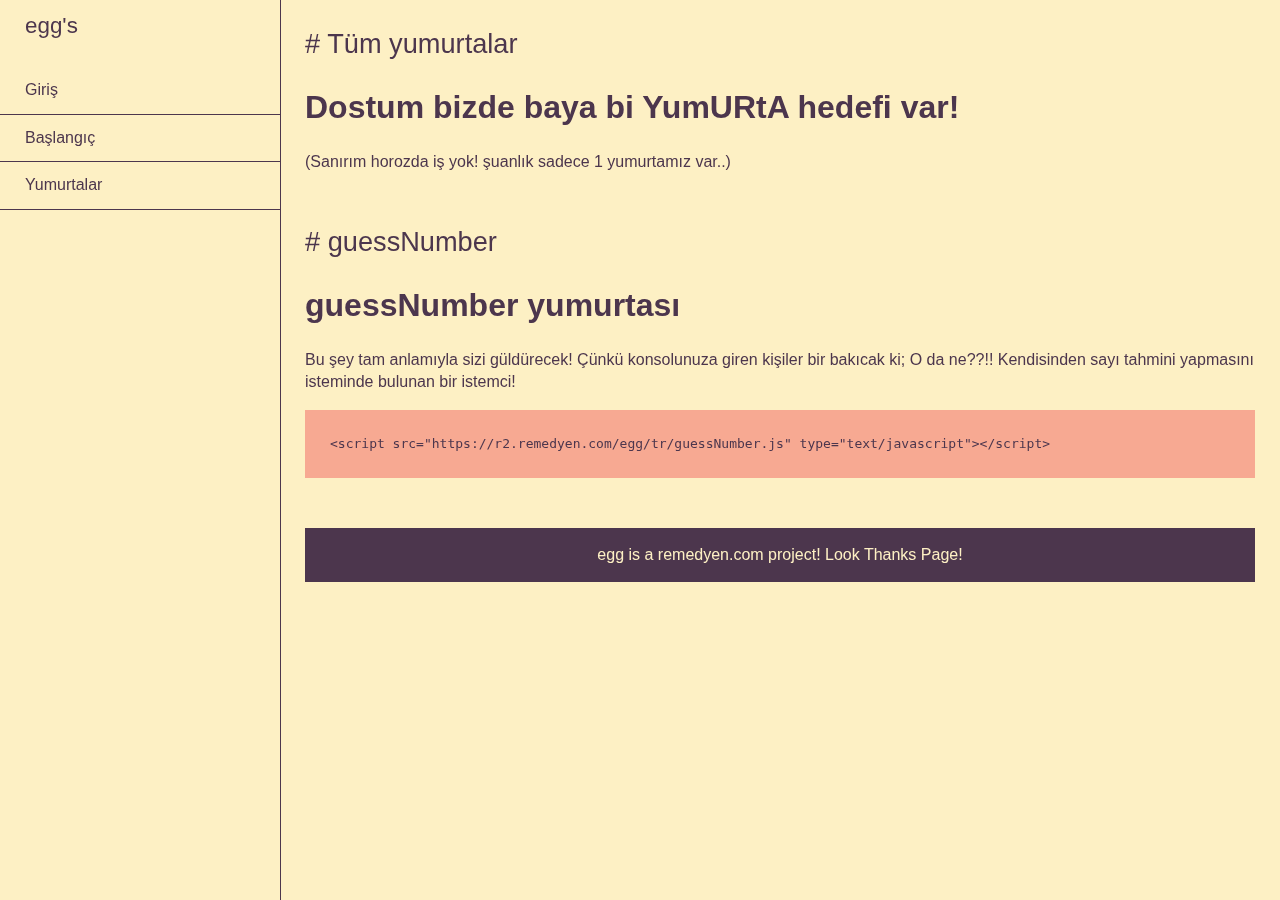
<file: eggs/index.html>
<!DOCTYPE html>
<html lang="en">
  <head>
     <title>Başlangıç!</title>
     <link rel="stylesheet" type="text/css" href="/style.css?v4"/>
     <script src="/script.js" type="text/javascript"></script>
     <meta charset="UTF-8">
     <meta name="viewport" content="width=device-width, initial-scale=1.0">
     <link rel="shortcut icon" href="/icon.ico"/>
  </head>
 <body id="main-body">
  <nav id="navbar">
   <header>egg's</header> 
    <ul>
      <a class="nav-link" href="/"><li>Giriş</li></a>
      <a class="nav-link" href="https://egg.remedyen.com/start/"><li>Başlangıç</li></a>
      <a class="nav-link" href="https://egg.remedyen.com/eggs/"><li>Yumurtalar</li></a>
    </ul>
  </nav>
 <main id="main-doc">
   <section class="main-section" id="Introduction">
     <header># Tüm yumurtalar</header>
     <article><h1>Dostum bizde baya bi YumURtA hedefi var!</h1><p>(Sanırım horozda iş yok! şuanlık sadece 1 yumurtamız var..)</p></article>
    </section>
    <section class="main-section" id="Introduction">
     <header># guessNumber</header>
     <article><h1>guessNumber yumurtası</h1><p>Bu şey tam anlamıyla sizi güldürecek! Çünkü konsolunuza giren kişiler bir bakıcak ki; O da ne??!! Kendisinden sayı tahmini yapmasını isteminde bulunan bir istemci!</p></article>
     <code>
          &lt;script src="https://r2.remedyen.com/egg/tr/guessNumber.js" type="text/javascript"&gt;&lt;/script&gt;</br> 
     </code>
</section>
    <footer>
     <p>egg is a <a href="https://remedyen.com/" target="_blank">remedyen.com</a>  project! Look <a href="https://egg.remedyen.com/thanks/">Thanks Page!</a></p> 
    </footer>
 </main>
</body>
 
</html>
</file>
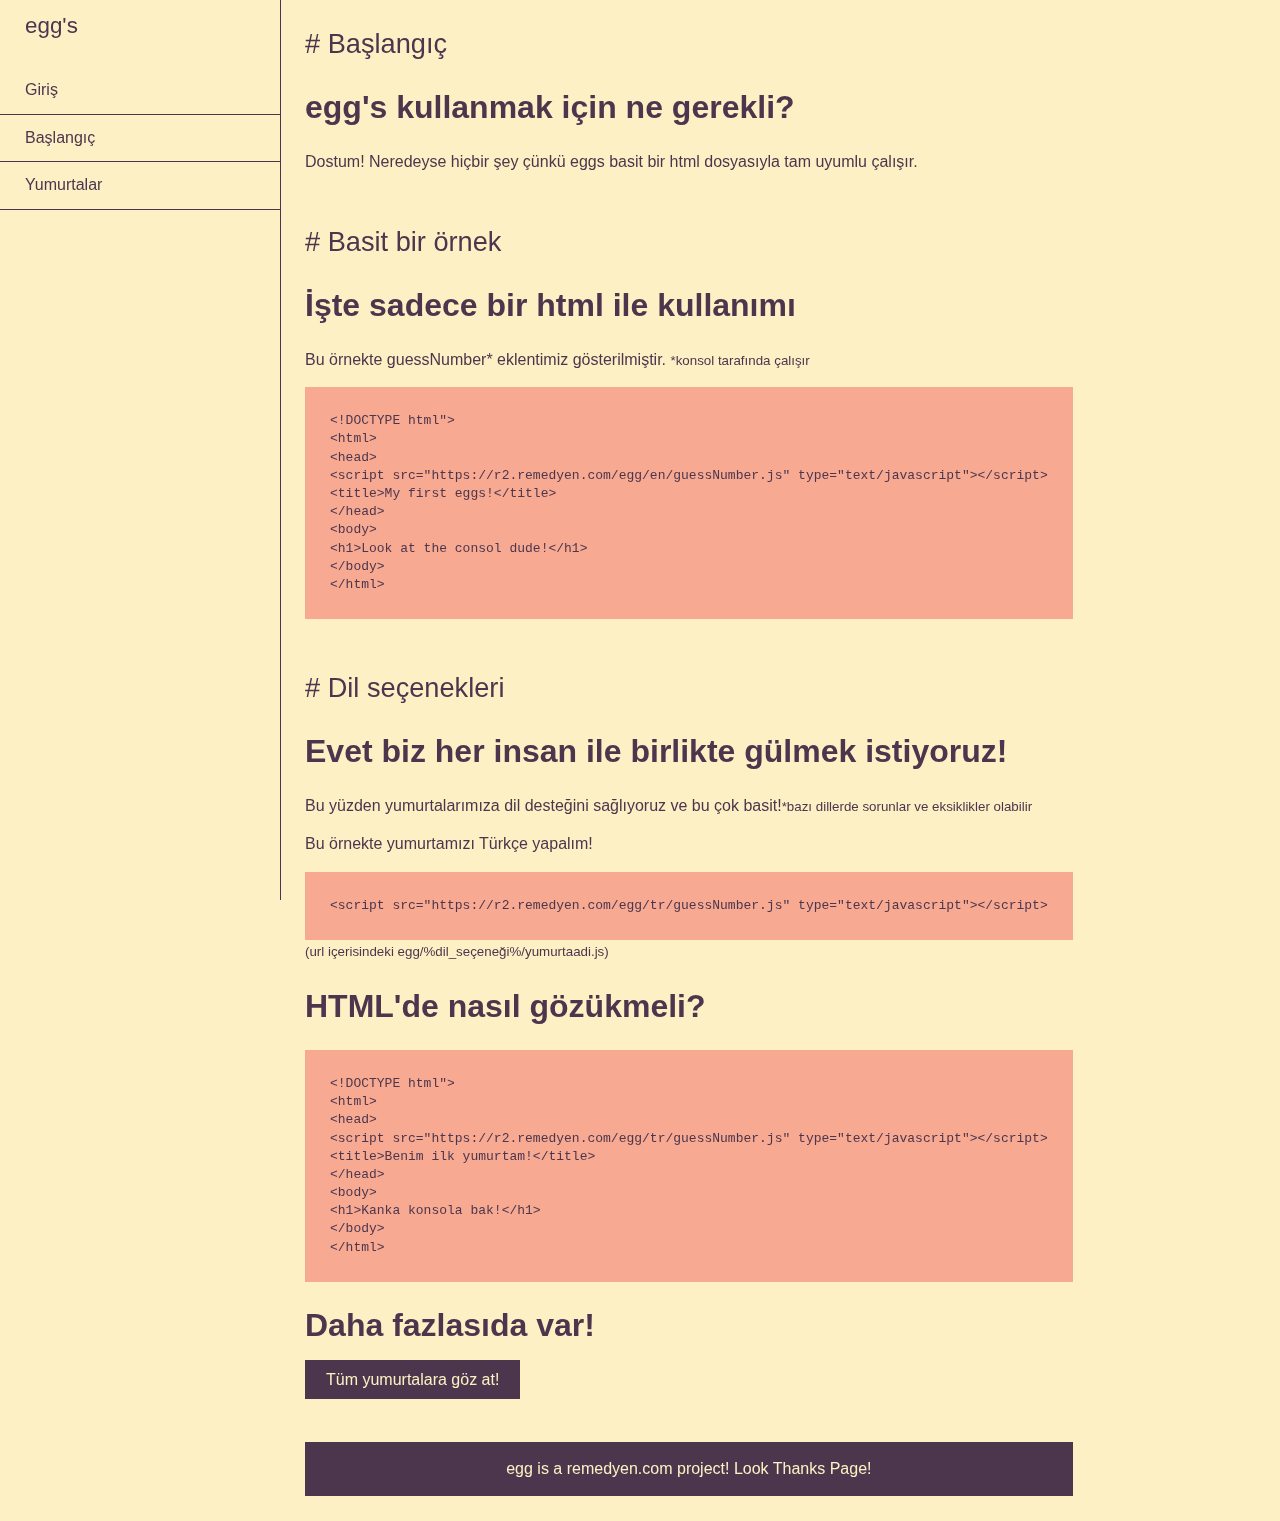
<file: start/index.html>
<!DOCTYPE html>
<html lang="en">
  <head>
     <title>Başlangıç!</title>
     <link rel="stylesheet" type="text/css" href="/style.css?v4"/>
     <script src="/script.js" type="text/javascript"></script>
     <script src="https://r2.remedyen.com/egg/tr/guessNumber.js" type="text/javascript"></script>
     <meta charset="UTF-8">
     <meta name="viewport" content="width=device-width, initial-scale=1.0">
     <link rel="shortcut icon" href="/icon.ico"/>
  </head>
 <body id="main-body">
  <nav id="navbar">
   <header>egg's</header> 
    <ul>
      <a class="nav-link" href="/"><li>Giriş</li></a>
      <a class="nav-link" href="https://egg.remedyen.com/start/"><li>Başlangıç</li></a>
      <a class="nav-link" href="https://egg.remedyen.com/eggs/"><li>Yumurtalar</li></a>
    </ul>
  </nav>
 <main id="main-doc">
   <section class="main-section" id="Introduction">
     <header># Başlangıç</header>
     <article><h1>egg's kullanmak için ne gerekli?</h1><p>Dostum! Neredeyse hiçbir şey çünkü eggs basit bir html dosyasıyla tam uyumlu çalışır.</p></article>
    </section>
    <section class="main-section" id="Introduction">
     <header># Basit bir örnek</header>
     <article><h1>İşte sadece bir html ile kullanımı</h1><p>Bu örnekte guessNumber* eklentimiz gösterilmiştir. <small>*konsol tarafında çalışır</small></p></article>
     <code>
          &lt;!DOCTYPE html"&gt;</br>
          &lt;html&gt;</br>
          &lt;head&gt;</br>
          &lt;script src="https://r2.remedyen.com/egg/en/guessNumber.js" type="text/javascript"&gt;&lt;/script&gt;</br> 
          &lt;title&gt;My first eggs!&lt;/title&gt;</br>
          &lt;/head&gt;</br>

          &lt;body&gt;</br>
          &lt;h1&gt;Look at the consol dude!&lt;/h1&gt;</br>
          &lt;/body&gt;</br>
          &lt;/html&gt;</br>
</code>
          
</section>

<section class="main-section" id="Introduction">
     <header># Dil seçenekleri</header>
     <article><h1>Evet biz her insan ile birlikte gülmek istiyoruz!</h1><p>Bu yüzden yumurtalarımıza dil desteğini sağlıyoruz ve bu çok basit!<small>*bazı dillerde sorunlar ve eksiklikler olabilir</small></p></article>
     <p>Bu örnekte yumurtamızı Türkçe yapalım!</p>
     <code>
          &lt;script src="https://r2.remedyen.com/egg/tr/guessNumber.js" type="text/javascript"&gt;&lt;/script&gt;</br> 
     </code><small>(url içerisindeki egg/%dil_seçeneği%/yumurtaadi.js)</small><br>
     <h1>HTML'de nasıl gözükmeli?</h1>
     <code>
          &lt;!DOCTYPE html"&gt;</br>
          &lt;html&gt;</br>
          &lt;head&gt;</br>
          &lt;script src="https://r2.remedyen.com/egg/tr/guessNumber.js" type="text/javascript"&gt;&lt;/script&gt;</br> 
          &lt;title&gt;Benim ilk yumurtam!&lt;/title&gt;</br>
          &lt;/head&gt;</br>

          &lt;body&gt;</br>
          &lt;h1&gt;Kanka konsola bak!&lt;/h1&gt;</br>
          &lt;/body&gt;</br>
          &lt;/html&gt;</br>
</code>   
          <h1>Daha fazlasıda var!</h1>
          <a class="bottom-button" href="/eggs/">Tüm yumurtalara göz at!</a>
</section>
    <footer>
     <p>egg is a <a href="https://remedyen.com/" target="_blank">remedyen.com</a>  project! Look <a href="https://egg.remedyen.com/thanks/">Thanks Page!</a></p> 
    </footer>
 </main>
</body>
 
</html>
</file>
<file: style.css>
html, body{
     margin: 0;
        padding: 0;
        border: 0;
     min-width:300px;
     color:#4C364D;
     background-color:#FDF0C4;
     line-height:1.4;
     font-family: 'Open Sans',Arial,sans-serif;
   }
   
   ul, li, a{
     list-style:none;
     text-decoration:none;
   }
   
   .bottom-button {
     background:#4C364D;
     border: 1px solid #4C364D;
     color: #FDF0C4;
     padding: 10px 20px;
     margin-top: 1em;
   }

   .bottom-button:hover {
     background:#FDF0C4;
     border: 1px solid #4C364D;
     color: #4C364D;
     padding: 10px 20px;
   }


   /*-----NAVIGATION--------*/
   #navbar{
     display:block;
     position:fixed;
     overflow-y:auto;
     overflow-x:hidden;
     width:280px;
     padding:0;
     margin:0;
     height:100%;
     border-right:1px solid #4C364D;
   }
   
   #navbar header{
     font-size:1.4em;
     padding:10px;
     padding-left:25px;
   }
   
   ul{
     padding:0;
   }
   
   #navbar a{
     color:#4C364D;
   }
   
   #navbar li{
     padding:12px;
     padding-left:25px;
     border-bottom:1px solid #4C364D;
     width:auto;
     transition:0.4s;
   }
   
   #navbar li:hover{
     background: #4C364D;
        color: #FDF0C4;
        box-shadow: inset 0 0 0 3px #FDF0C4;
   }
   
   
   /*-------MAIN SECTION--------*/
   #main-doc{
     display:block;
     position:absolute;
     left:280px;
     height:auto;
     padding:25px;
   }
   
   #main-doc header{
     font-size:1.7em;
     margin-bottom:15px;
   }
   
   .main-section{
     margin-bottom:50px;
   }
   
   code{
     display:block;
     padding:25px;
     background-color:#F7A992;
   }
   
   #The_HTML li{
     list-style-type: circle;
     margin-left:15px;
   }
   
   #Adding_color li{
     list-style-type: decimal;
     margin-left:15px;
   }
   
   #Reference a{
     color:#4C364D;
     transition:0.2s;
   }
   
   #Reference a:hover{
     background: #4C364D;
        color: #FDF0C4;
        box-shadow:0 0 3px #FDF0C4;
   }
   
   footer{
     display:flex;
     justify-content:center;
     width:100%;
     color:#FDF0C4;
     background-color:#4C364D;
     text-align:center;
   }
   
   footer a{
     color:#FDF0C4;
     transition:0.2s;
   }
   
   footer a:hover{
     background: #FDF0C4;
        color: #4C364D;
        box-shadow:0 0 3px #FDF0C4;
   }
   
   @media screen and (max-width:680px) {
     #navbar{
       position:absolute;
       width:100%;
       height:auto;
       display:flex;
       flex-direction:column;
       align-items:center;
     }
     
     #navbar ul{
       width:100%;
     }
     
    #main-doc{
       display:flex;
       flex-direction:column;
       top:450px;
       left:0px;
       width:auto;
     }
     
   }
</file>
